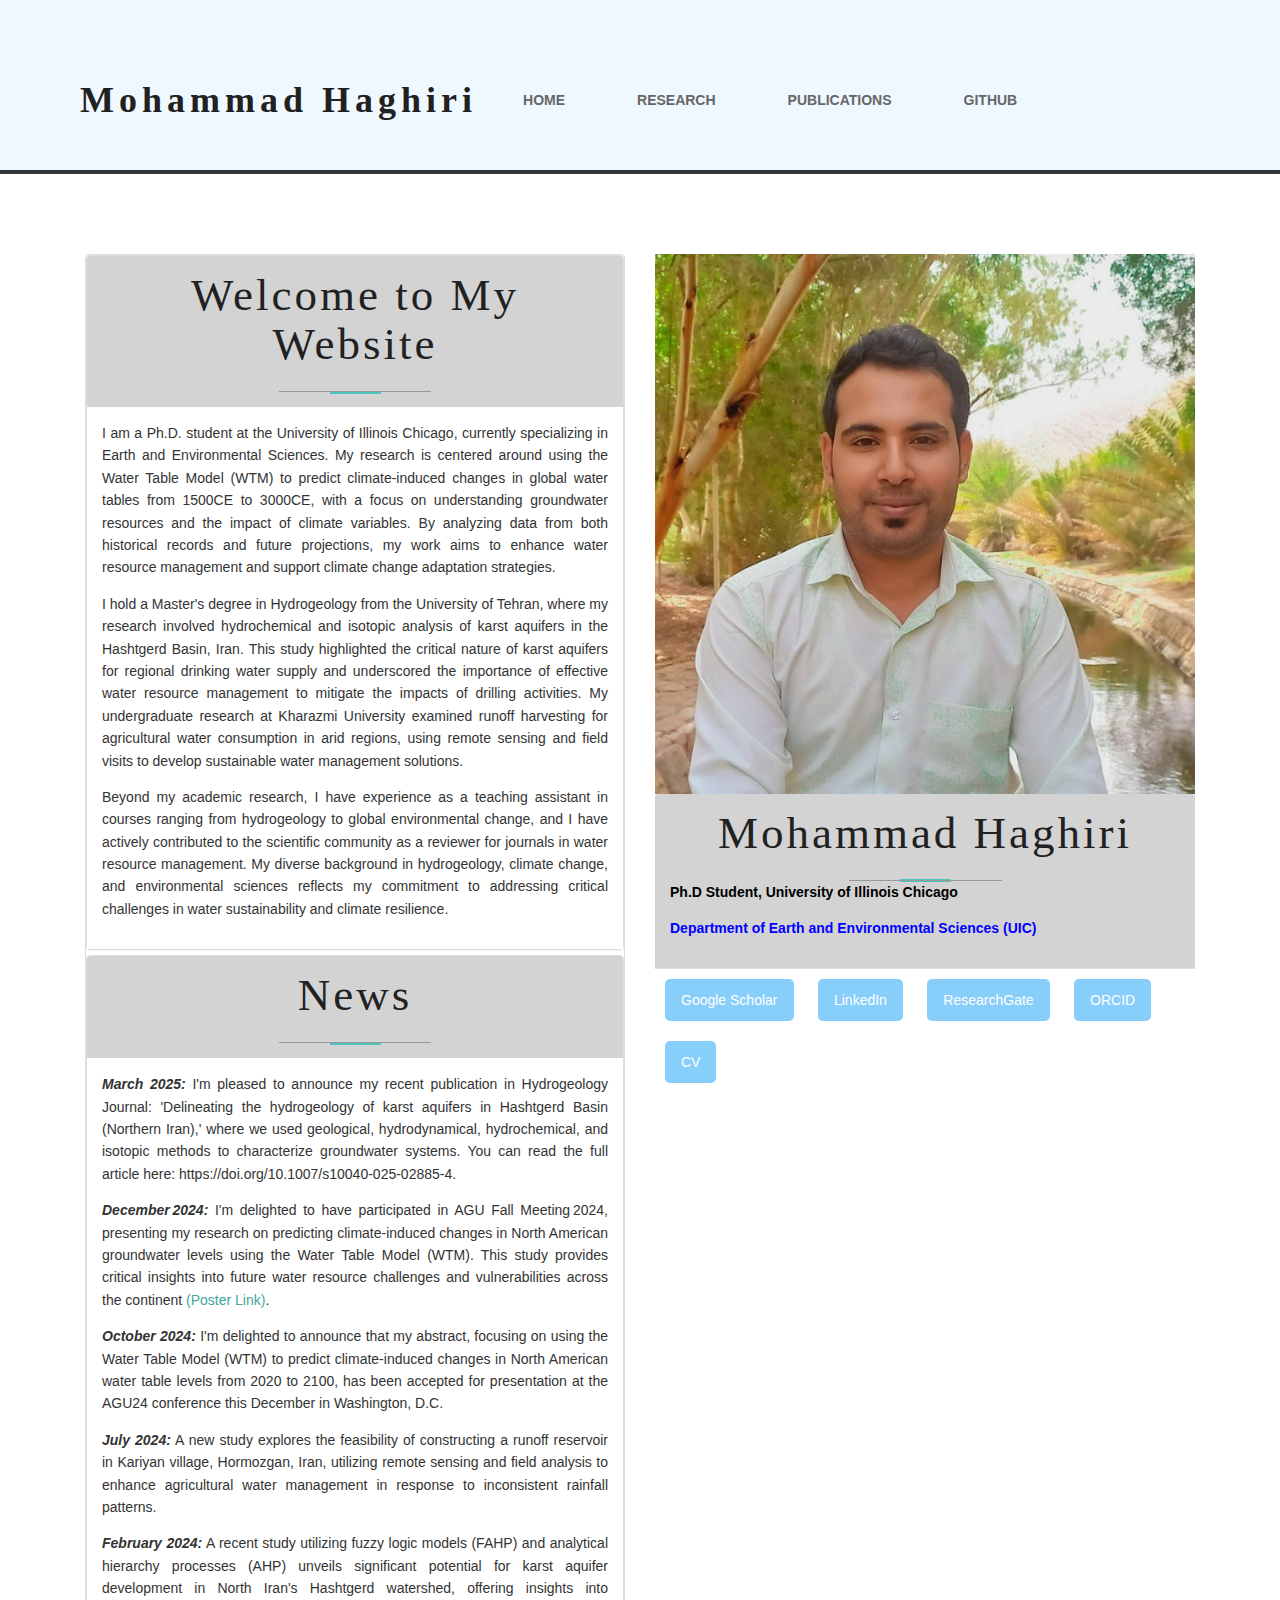
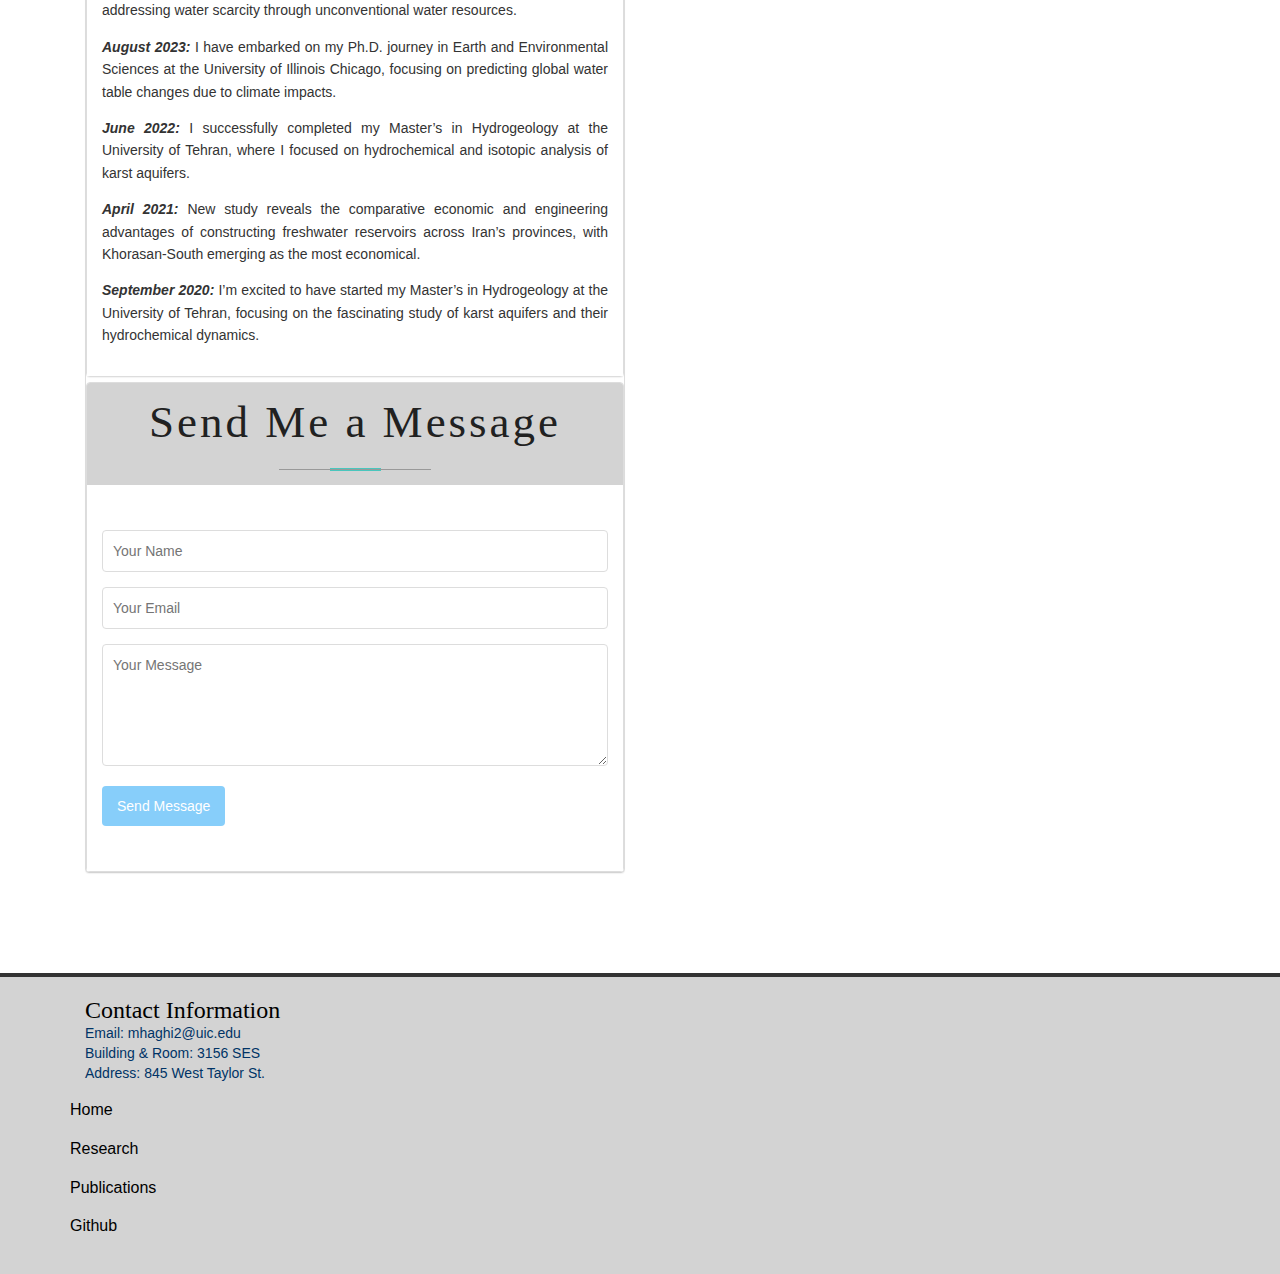
<file: index.html>
<!DOCTYPE html>
<html lang="en">
<head>
<!-- Global site tag (gtag.js) - Google Analytics -->
<script async src="https://www.googletagmanager.com/gtag/js?id=UA-102176832-1"></script>
<script>
  window.dataLayer = window.dataLayer || [];
  function gtag(){dataLayer.push(arguments);}
  gtag('js', new Date());
  gtag('config', 'UA-102176832-1');
</script>

<title>Mohammad Haghiri</title>
<!-- for-mobile-apps -->
<meta name="viewport" content="width=device-width, initial-scale=1">
<meta http-equiv="Content-Type" content="text/html; charset=utf-8" />
<meta name="keywords" content="Mohammad Haghiri, Hydrogeology, Earth and Environmental Sciences" />
<script type="application/x-javascript"> addEventListener("load", function() { setTimeout(hideURLbar, 0); }, false);
		function hideURLbar(){ window.scrollTo(0,1); } </script>
<!-- //for-mobile-apps -->
<link href="css/bootstrap.css" rel="stylesheet" type="text/css" media="all" />
<link href="css/style.css" rel="stylesheet" type="text/css" media="all" />
<!-- js -->
<script type="text/javascript" src="js/jquery-2.1.4.min.js"></script>
<!-- //js -->
<!-- animation-effect -->
<link href="css/animate.min.css" rel="stylesheet">
<script src="js/wow.min.js"></script>
<script>
 new WOW().init();
</script>
<!-- //animation-effect -->
<link href='//fonts.googleapis.com/css?family=Oswald' rel='stylesheet' type='text/css'>
<link href='//fonts.googleapis.com/css?family=Open+Sans:400,300,300italic,400italic,600,600italic,700,700italic,800,800italic' rel='stylesheet' type='text/css'>
<!-- start-smoth-scrolling -->
<script type="text/javascript" src="js/move-top.js"></script>
<script type="text/javascript" src="js/easing.js"></script>
<script type="text/javascript">
	jQuery(document).ready(function($) {
		$(".scroll").click(function(event){
			event.preventDefault();
			$('html,body').animate({scrollTop:$(this.hash).offset().top},1000);
		});
	});
</script>
<!-- start-smoth-scrolling -->

<style>
/* Change background color */
body {
    background-color: #f0f8ff; /* light blue */
}

.about {
    background-color: #ffffff; /* white */
}

/* Center name, make it bold and bigger, and change color to black */
.logo h1 {
    text-align: center;
    font-size: 36px;
    font-weight: bold;
    margin-top: 20px;
    color: #000000; /* Black */
}

/* Change tab colors to dark blue */
.navbar-default .navbar-nav {
    float: left;
    margin-left: 0;
    margin-top: 10px;
    font-size: 18px;
    font-weight: bold;
}

.navbar-nav > li {
    margin-right: 20px; /* Space between menu items */
}

.navbar-nav > li > a {
    color: #003366; /* Dark blue color */
}

.navbar-nav > li > a:hover {
    color: #002244; /* Darker blue on hover */
}

/* Make the line between header and body thicker, increase header height */
.header {
    border-bottom: 4px solid #333;
    padding-top: 1cm; /* Add space on top */
    padding-bottom: 1cm; /* Add space on bottom */
}

/* Panel Styling for Each Section */
.panel {
    border-radius: 4px; /* Subtle rounded corners */
    border: 1px solid #ddd; /* Light border for card */
    margin-bottom: 20px; /* Space between sections */
}

/* Panel Heading Styling */
.panel-heading {
    background-color: #d3d3d3 !important; /* Explicit gray background */
    padding: 15px; /* Padding for better spacing */
    border-bottom: 1px solid #ddd; /* Border at bottom for separation */
    font-size: 18px;
    font-weight: bold;
    color: #000000; /* Black text */
}

/* Remove any bootstrap class overrides */
.panel-primary .panel-heading {
    background-color: #d3d3d3 !important;
    color: #000000 !important;
    border-color: #ddd;
}

/* Panel Body Styling */
.panel-body {
    background-color: #ffffff; /* White background */
    padding: 15px; /* Padding for content */
    font-size: 14px; /* Improve readability */
}

/* Align and format body text for readability */
.about p, .panel-body p {
    text-align: justify; /* Justify text for even alignment */
    line-height: 1.6; /* Improve readability with spacing */
    margin-bottom: 1em; /* Add spacing between paragraphs */
}

/* Social media button styles with blue buttons */
.social-links a {
    margin: 10px;
    display: inline-block;
    text-decoration: none;
}

.social-links .btn {
    background-color: #87CEFA; /* Blue color */
    color: white;
    padding: 10px 15px;
    border-radius: 5px;
    font-size: 14px;
    text-align: center;
    display: inline-block;
    transition: background-color 0.3s ease;
}

.social-links .btn:hover {
    background-color: #00BFFF; /* Darker blue on hover */
}

/* Change footer background color to darker gray */
.footer {
    background-color: #d3d3d3; /* Darker gray */
    color: #333333; /* Dark gray text */
    padding: 20px 0;
    border-top: 4px solid #333; /* Add border line similar to top */
}

/* Change footer text to dark blue */
.footer h3, .footer p, .footer a {
    color: #003366; /* Dark blue */
    text-decoration: none;
}

/* Change name in footer to black */
.footer h3 {
    color: #000000; /* Black */
}

.footer a:hover {
    color: #002244; /* Darker blue on hover */
}

/* Change footer tabs to black */
.footer-grids1-left ul li a {
    color: black;
}

.footer-grids1-left ul li a:hover {
    color: #333333; /* Slightly darker black on hover */
}

/* Make the "Department of Earth and Environmental Sciences (UIC)" link blue */
.panel-heading.panel_text a {
    color: blue; /* Blue color for links */
}

/* Contact form styles */
.contact-form {
    margin: 30px 0;
}

.contact-form input[type="text"],
.contact-form input[type="email"],
.contact-form textarea {
    width: 100%;
    padding: 10px;
    margin-bottom: 15px;
    border: 1px solid #ddd;
    border-radius: 4px;
}

.contact-form button {
    padding: 10px 15px;
    background-color: #87CEFA;
    border: none;
    color: white;
    border-radius: 4px;
    cursor: pointer;
}

.contact-form button:hover {
    background-color: #00BFFF;
}
</style>

</head>

<body>
<!-- header -->
	<div class="header">
		<div class="container">
			<nav class="navbar navbar-default">
				<!-- Brand and toggle get grouped for better mobile display -->
				<div class="navbar-header">
				  <button type="button" class="navbar-toggle collapsed" data-toggle="collapse" data-target="#bs-example-navbar-collapse-1">
					<span class="sr-only">Toggle navigation</span>
					<span class="icon-bar"></span>
					<span class="icon-bar"></span>
					<span class="icon-bar"></span>
				  </button>
					<div class="logo">
						<h1><a class="navbar-brand" href="index.html">Mohammad Haghiri</a></h1>
					</div>
				</div>

				<!-- Collect the nav links, forms, and other content for toggling -->
				<div class="collapse navbar-collapse nav-wil" id="bs-example-navbar-collapse-1">
					<nav class="menu menu--francisco">
						<ul class="nav navbar-nav menu__list">
							<li class="menu__item"><a href="index.html" class="menu__link"><span class="menu__helper">Home</span></a></li>
							<li class="menu__item"><a href="research_edit.html" class="menu__link"><span class="menu__helper">Research</span></a></li>
							<li class="menu__item"><a href="publications.html" class="menu__link"><span class="menu__helper">Publications</span></a></li>
							<li class="menu__item"><a href="github.html" class="menu__link"><span class="menu__helper">Github</span></a></li>
						</ul>
					</nav>
				</div>
				<!-- /.navbar-collapse -->
			</nav>
		</div>
	</div>
<!-- //header -->

<!-- about -->
<div class="about">
    <div class="container">
        <div class="about-grids">
            <div class="col-md-6 about-grids-left">
                <div class="panel-group" id="accordion" role="tablist" aria-multiselectable="true">
                    <div class="panel panel-default">
                        <!-- Box for "Welcome to My Website" -->
                        <div class="panel panel-primary">
                            <div class="panel-heading">
                                <h3 class="panel-title">Welcome to My Website</h3>
                            </div>
                            <div class="panel-body">
                                <p>I am a Ph.D. student at the University of Illinois Chicago, currently specializing in Earth and Environmental Sciences. My research is centered around using the Water Table Model (WTM) to predict climate-induced changes in global water tables from 1500CE to 3000CE, with a focus on understanding groundwater resources and the impact of climate variables. By analyzing data from both historical records and future projections, my work aims to enhance water resource management and support climate change adaptation strategies.</p>

                                <p>I hold a Master's degree in Hydrogeology from the University of Tehran, where my research involved hydrochemical and isotopic analysis of karst aquifers in the Hashtgerd Basin, Iran. This study highlighted the critical nature of karst aquifers for regional drinking water supply and underscored the importance of effective water resource management to mitigate the impacts of drilling activities. My undergraduate research at Kharazmi University examined runoff harvesting for agricultural water consumption in arid regions, using remote sensing and field visits to develop sustainable water management solutions.</p>

                                <p>Beyond my academic research, I have experience as a teaching assistant in courses ranging from hydrogeology to global environmental change, and I have actively contributed to the scientific community as a reviewer for journals in water resource management. My diverse background in hydrogeology, climate change, and environmental sciences reflects my commitment to addressing critical challenges in water sustainability and climate resilience.</p>
                            </div>
                        </div>

                        <!-- Box for "News" -->
                        <div class="panel panel-primary">
                            <div class="panel-heading">
                                <h3 class="panel-title">News</h3>
                            </div>
                            <div class="panel-body">
				<p><b><em>March 2025:</em></b> I'm pleased to announce my recent publication in Hydrogeology Journal: 'Delineating the hydrogeology of karst aquifers in Hashtgerd Basin (Northern Iran),' where we used geological, hydrodynamical, hydrochemical, and isotopic methods to characterize groundwater systems. You can read the full article here: https://doi.org/10.1007/s10040-025-02885-4.</p>
				<p><b><em>December 2024:</em></b> I'm delighted to have participated in AGU Fall Meeting 2024, presenting my research on predicting climate‑induced changes in North American groundwater levels using the Water Table Model (WTM). This study provides critical insights into future water resource challenges and vulnerabilities across the continent <a href="https://drive.google.com/file/d/1nEnWQ7oys3jT9csNi0-Q7Ti0HUCV_K5k/view?usp=sharing" target="_blank">(Poster Link)</a>.</p>
                                <p><b><em>October 2024:</em></b> I'm delighted to announce that my abstract, focusing on using the Water Table Model (WTM) to predict climate-induced changes in North American water table levels from 2020 to 2100, has been accepted for presentation at the AGU24 conference this December in Washington, D.C.</p>
                                <p><b><em>July 2024:</em></b> A new study explores the feasibility of constructing a runoff reservoir in Kariyan village, Hormozgan, Iran, utilizing remote sensing and field analysis to enhance agricultural water management in response to inconsistent rainfall patterns.</p>
                                <p><b><em>February 2024:</em></b> A recent study utilizing fuzzy logic models (FAHP) and analytical hierarchy processes (AHP) unveils significant potential for karst aquifer development in North Iran's Hashtgerd watershed, offering insights into addressing water scarcity through unconventional water resources.</p>
                                <p><b><em>August 2023:</em></b> I have embarked on my Ph.D. journey in Earth and Environmental Sciences at the University of Illinois Chicago, focusing on predicting global water table changes due to climate impacts.</p>
                                <p><b><em>June 2022:</em></b> I successfully completed my Master’s in Hydrogeology at the University of Tehran, where I focused on hydrochemical and isotopic analysis of karst aquifers.</p>
                                <p><b><em>April 2021:</em></b> New study reveals the comparative economic and engineering advantages of constructing freshwater reservoirs across Iran’s provinces, with Khorasan-South emerging as the most economical.</p>
                                <p><b><em>September 2020:</em></b> I’m excited to have started my Master’s in Hydrogeology at the University of Tehran, focusing on the fascinating study of karst aquifers and their hydrochemical dynamics.</p>
                            </div>
                        </div>

                        <!-- Contact Form Panel -->
                        <div class="panel panel-primary">
                            <div class="panel-heading">
                                <h3 class="panel-title">Send Me a Message</h3>
                            </div>
                            <div class="panel-body">
                                <form action="https://formspree.io/f/mvgopbzg" method="POST" class="contact-form">
                                    <input type="text" name="name" placeholder="Your Name" required>
                                    <input type="email" name="_replyto" placeholder="Your Email" required>
                                    <textarea name="message" placeholder="Your Message" rows="5" required></textarea>
                                    <button type="submit">Send Message</button>
                                </form>
                            </div>
                        </div>
                        <!-- End of Contact Form Panel -->
                    </div>
                </div>
            </div>

            <div class="col-md-6 about-grids-right">
                <img src="images/thumbnail_81658.jpg" alt="Mohammad Haghiri" class="img-responsive" />
                <div class="panel-heading panel_text">
                    <h3>Mohammad Haghiri</h3>
                    <p>Ph.D Student, University of Illinois Chicago</p>
                    <p><a href="https://eaes.uic.edu/profiles/haghiri-mohammad/" target="_blank">Department of Earth and Environmental Sciences (UIC)</a></p>
                </div>

                <!-- Social media buttons -->
                <div class="social-links">
                    <a href="https://scholar.google.com/citations?hl=nl&user=0_YEtSYAAAAJ" target="_blank">
                        <span class="btn">Google Scholar</span>
                    </a>
                    <a href="https://www.linkedin.com/in/mohammad-haghiri77/" target="_blank">
                        <span class="btn">LinkedIn</span>
                    </a>
                    <a href="https://www.researchgate.net/profile/Mohammad-Haghiri" target="_blank">
                        <span class="btn">ResearchGate</span>
                    </a>
                    <a href="https://orcid.org/0000-0003-0528-4260" target="_blank">
                        <span class="btn">ORCID</span>
                    </a>
                    <a href="images/Mohammad Haghiri_CV_public.pdf" target="_blank">
                        <span class="btn">CV</span>
                    </a>
                </div>
            </div>
        </div>
        <div class="clearfix"></div>
    </div>
</div>
<!-- //about -->

<!-- footer -->
<div class="footer"><a name="CONTACT Information"></a>
    <div class="container">
        <div class="footer-grids">
            <div class="col-md-4 footer-grid">
                <h3>Contact Information</h3>
                <p>Email: mhaghi2@uic.edu</p>
		        <p>Building & Room: 3156 SES</p>
		        <p>Address: 845 West Taylor St.</p>
            </div>
            <div class="col-md-4 footer-grid">
                <br><br><br>
            </div>
            <div class="clearfix"></div>
        </div>
        <div class="footer-grids1">
            <div class="footer-grids1-left">
                <ul>
                    <li class="menu__item"><a href="index.html">Home</a></li>
                    <li class="menu__item"><a href="research_edit.html" class="menu__link"><span class="menu__helper">Research</span></a></li>
                    <li class="menu__item"><a href="publications.html" class="menu__link"><span class="menu__helper">Publications</span></a></li>
                    <li class="menu__item"><a href="github.html" class="menu__link"><span class="menu__helper">Github</span></a></li>
                </ul>
            </div>
            <div class="clearfix"></div>
        </div>
    </div>
</div>
<!-- //footer -->

<!-- for bootstrap working -->
<script src="js/bootstrap.js"></script>
<!-- //for bootstrap working -->
<!-- here starts scrolling icon -->
<script type="text/javascript">
    $(document).ready(function() {
        $().UItoTop({ easingType: 'easeOutQuart' });
    });
</script>
<!-- //here ends scrolling icon -->
</body>
</html>
</file>
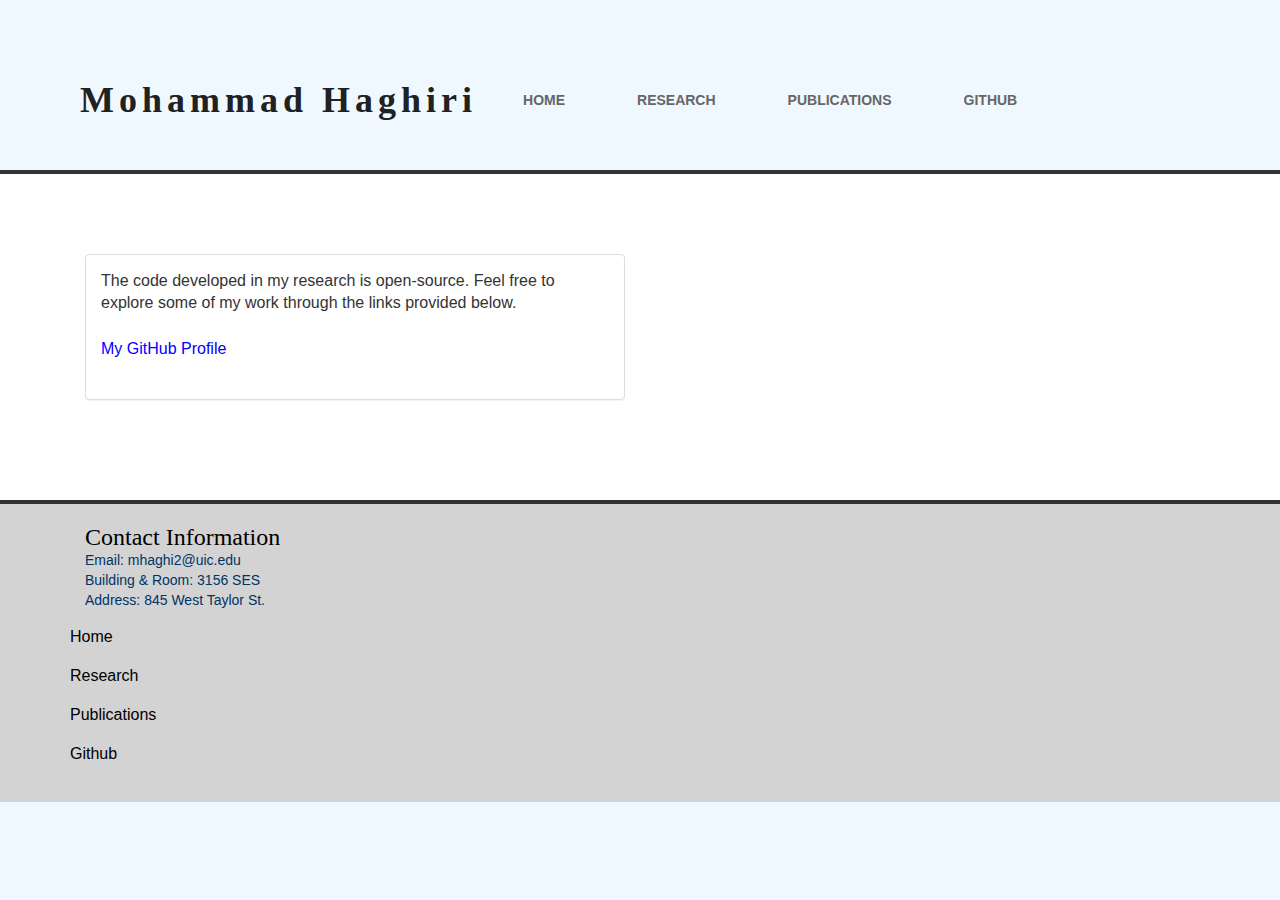
<file: github.html>
<!DOCTYPE html>
<html>
<head>
<!-- Global site tag (gtag.js) - Google Analytics -->
<script async src="https://www.googletagmanager.com/gtag/js?id=UA-102176832-1"></script>
<script>
  window.dataLayer = window.dataLayer || [];
  function gtag(){dataLayer.push(arguments);}
  gtag('js', new Date());

  gtag('config', 'UA-102176832-1');
</script>
<title>Mohammad Haghiri</title>
<!-- for-mobile-apps -->
<meta name="viewport" content="width=device-width, initial-scale=1">
<meta http-equiv="Content-Type" content="text/html; charset=utf-8" />
<meta name="keywords" content="Your Name, your field" />
<script type="application/x-javascript"> addEventListener("load", function() { setTimeout(hideURLbar, 0); }, false);
		function hideURLbar(){ window.scrollTo(0,1); } </script>
<!-- //for-mobile-apps -->
<link href="css/bootstrap.css" rel="stylesheet" type="text/css" media="all" />
<link href="css/style.css" rel="stylesheet" type="text/css" media="all" />
<!-- js -->
<script type="text/javascript" src="js/jquery-2.1.4.min.js"></script>
<!-- //js -->
<!-- animation-effect -->
<link href="css/animate.min.css" rel="stylesheet">
<script src="js/wow.min.js"></script>
<script>
 new WOW().init();
</script>
<!-- //animation-effect -->
<link href='//fonts.googleapis.com/css?family=Oswald' rel='stylesheet' type='text/css'>
<link href='//fonts.googleapis.com/css?family=Open+Sans:400,300,300italic,400italic,600,600italic,700,700italic,800,800italic' rel='stylesheet' type='text/css'>
<!-- start-smoth-scrolling -->
<script type="text/javascript" src="js/move-top.js"></script>
<script type="text/javascript" src="js/easing.js"></script>
<script type="text/javascript">
	jQuery(document).ready(function($) {
		$(".scroll").click(function(event){
			event.preventDefault();
			$('html,body').animate({scrollTop:$(this.hash).offset().top},1000);
		});
	});
</script>
<!-- start-smoth-scrolling -->

<style>
/* Change background color */
body {
    background-color: #f0f8ff; /* light blue */
}

.about {
    background-color: #ffffff; /* white */
}

/* Center name, make it bold and bigger, and change color to black */
.logo h1 {
    text-align: center;
    font-size: 36px;
    font-weight: bold;
    margin-top: 20px;
    color: #000000; /* Black */
}

/* Change tab colors to dark blue */
.navbar-default .navbar-nav {
    float: left;
    margin-left: 0;
    margin-top: 10px;
    font-size: 18px;
    font-weight: bold;
}

.navbar-nav > li {
    margin-right: 20px; /* Space between menu items */
}

.navbar-nav > li > a {
    color: #003366; /* Dark blue color */
}

.navbar-nav > li > a:hover {
    color: #002244; /* Darker blue on hover */
}

/* Make the line between header and body thicker, increase header height */
.header {
    border-bottom: 4px solid #333;
    padding-top: 1cm; /* Add space on top */
    padding-bottom: 1cm; /* Add space on bottom */
}

/* Remove large banner */
.banner1 {
    display: none;
}

/* Move figure to right */
.about-grids-right {
    float: right;
}

/* Align and format body text for readability */
.about p, .panel-body p {
    text-align: justify; /* Justify text for even alignment */
    line-height: 1.6; /* Improve readability with spacing */
    margin-bottom: 1em; /* Add spacing between paragraphs */
    font-weight: normal; /* Make normal text */
}

/* Bold specific headings */
.panel-body h2 {
    font-weight: bold; /* Keep headings bold */
}

/* Change specific text to blue */
.panel-heading p a, .panel-heading a {
    color: #007bff; /* Blue color */
}

.panel-heading a:hover {
    color: #0056b3; /* Darker blue on hover */
}

/* Specific styling for the "My GitHub Profile" link */
.panel-body a {
    color: blue; /* Change to blue */
}

.panel-body a:hover {
    color: #0056b3; /* Darker blue on hover */
}

/* Social media button styles with blue buttons */
.social-links a {
    margin: 10px;
    display: inline-block;
    text-decoration: none;
}

.social-links .btn {
    background-color: #87CEFA; /* Blue color */
    color: white;
    padding: 10px 15px;
    border-radius: 5px;
    font-size: 14px;
    text-align: center;
    display: inline-block;
    transition: background-color 0.3s ease;
}

.social-links .btn:hover {
    background-color: #00BFFF; /* Darker blue on hover */
}

/* Change footer background color to darker gray */
.footer {
    background-color: #d3d3d3; /* Darker gray */
    color: #333333; /* Dark gray text */
    padding: 20px 0;
    border-top: 4px solid #333; /* Add border line similar to top */
}

/* Change footer text to dark blue */
.footer h3, .footer p, .footer a {
    color: #003366; /* Dark blue */
    text-decoration: none;
}

/* Change name in footer to black */
.footer h3 {
    color: #000000; /* Black */
}

.footer a:hover {
    color: #002244; /* Darker blue on hover */
}

/* Change footer tabs to black */
.footer-grids1-left ul li a {
    color: black;
}

.footer-grids1-left ul li a:hover {
    color: #333333; /* Slightly darker black on hover */
}

</style>

</head>

<link rel="icon"
     type="image/png"
     href="">

<body>
<!-- header -->
	<div class="header">
		<div class="container">
			<nav class="navbar navbar-default">
				<!-- Brand and toggle get grouped for better mobile display -->
				<div class="navbar-header">
				  <button type="button" class="navbar-toggle collapsed" data-toggle="collapse" data-target="#bs-example-navbar-collapse-1">
					<span class="sr-only">Toggle navigation</span>
					<span class="icon-bar"></span>
					<span class="icon-bar"></span>
					<span class="icon-bar"></span>
				  </button>
					<div class="logo">
						<h1><a class="navbar-brand" href="index.html">Mohammad Haghiri</a></h1>
					</div>
				</div>

				<!-- Collect the nav links, forms, and other content for toggling -->
				<div class="collapse navbar-collapse nav-wil" id="bs-example-navbar-collapse-1">
					<nav class="menu menu--francisco">
						<ul class="nav navbar-nav menu__list">
							<li class="menu__item"><a href="index.html" class="menu__link"><span class="menu__helper">Home</span></a></li>
							<li class="menu__item"><a href="research_edit.html" class="menu__link"><span class="menu__helper">Research</span></a></li>
							<li class="menu__item"><a href="publications.html" class="menu__link"><span class="menu__helper">Publications</span></a></li>
							<li class="menu__item"><a href="github.html" class="menu__link"><span class="menu__helper">Github</span></a></li>
						</ul>
					</nav>
				</div>
				<!-- /.navbar-collapse -->
			</nav>
		</div>
	</div>
<!-- //header -->
<!-- about -->
<div class="about">
    <div class="container">
        <div class="about-grids">
            <div class="col-md-6 about-grids-left">
                <div class="panel-group" id="accordion" role="tablist" aria-multiselectable="true">
                    <div class="panel panel-default">
                        <div id="collapseOne" class="panel-collapse collapse in" role="tabpanel" aria-labelledby="headingOne">
                            <div class="panel-body panel_text">
                               The code developed in my research is open-source. Feel free to explore some of my work through the links provided below.
                                <br><br>
                                <a href="https://github.com/MHaghiri/" target="_blank">My GitHub Profile</a>
                                <br>
                                <br>
                            </div>
                        </div>
                    </div>
                </div>
            </div>
        </div>
        <div class="clearfix"> </div>
    </div>
</div>
<!-- //about -->
<!-- footer -->
	<div class="footer"><a name="CONTACT Information"></a>
		<div class="container">
			<div class="footer-grids">
				<div class="col-md-4 footer-grid ">
                    <h3>Contact Information</h3>
                    <p>Email: mhaghi2@uic.edu</p>
		    <p>Building & Room: 3156 SES</p> 
                    <p>Address: 845 West Taylor St.</p>
				</div>
                <div class="col-md-4 footer-grid ">
                    <br><br><br>
                </div>
                <div class="clearfix"> </div>
			</div>
			<div class="footer-grids1">
				<div class="footer-grids1-left ">
                    <ul>
						<li class="menu__item"><a href="index.html">Home</a></li>
						<li class="menu__item"><a href="research_edit.html" class="menu__link"><span class="menu__helper">Research</span></a></li>
						<li class="menu__item"><a href="publications.html" class="menu__link"><span class="menu__helper">Publications</span></a></li>
						<li class="menu__item"><a href="github.html" class="menu__link"><span class="menu__helper">Github</span></a></li>
					</ul>
				</div>
				<div class="clearfix"> </div>
			</div>
		</div>
	</div>
<!-- //footer -->
	
<!-- for bootstrap working -->
	<script src="js/bootstrap.js"></script>
<!-- //for bootstrap working -->
<!-- here stars scrolling icon -->
	<script type="text/javascript">
		$(document).ready(function() {
			$().UItoTop({ easingType: 'easeOutQuart' });
		});
	</script>
<!-- //here ends scrolling icon -->
</body>
</html>
</file>
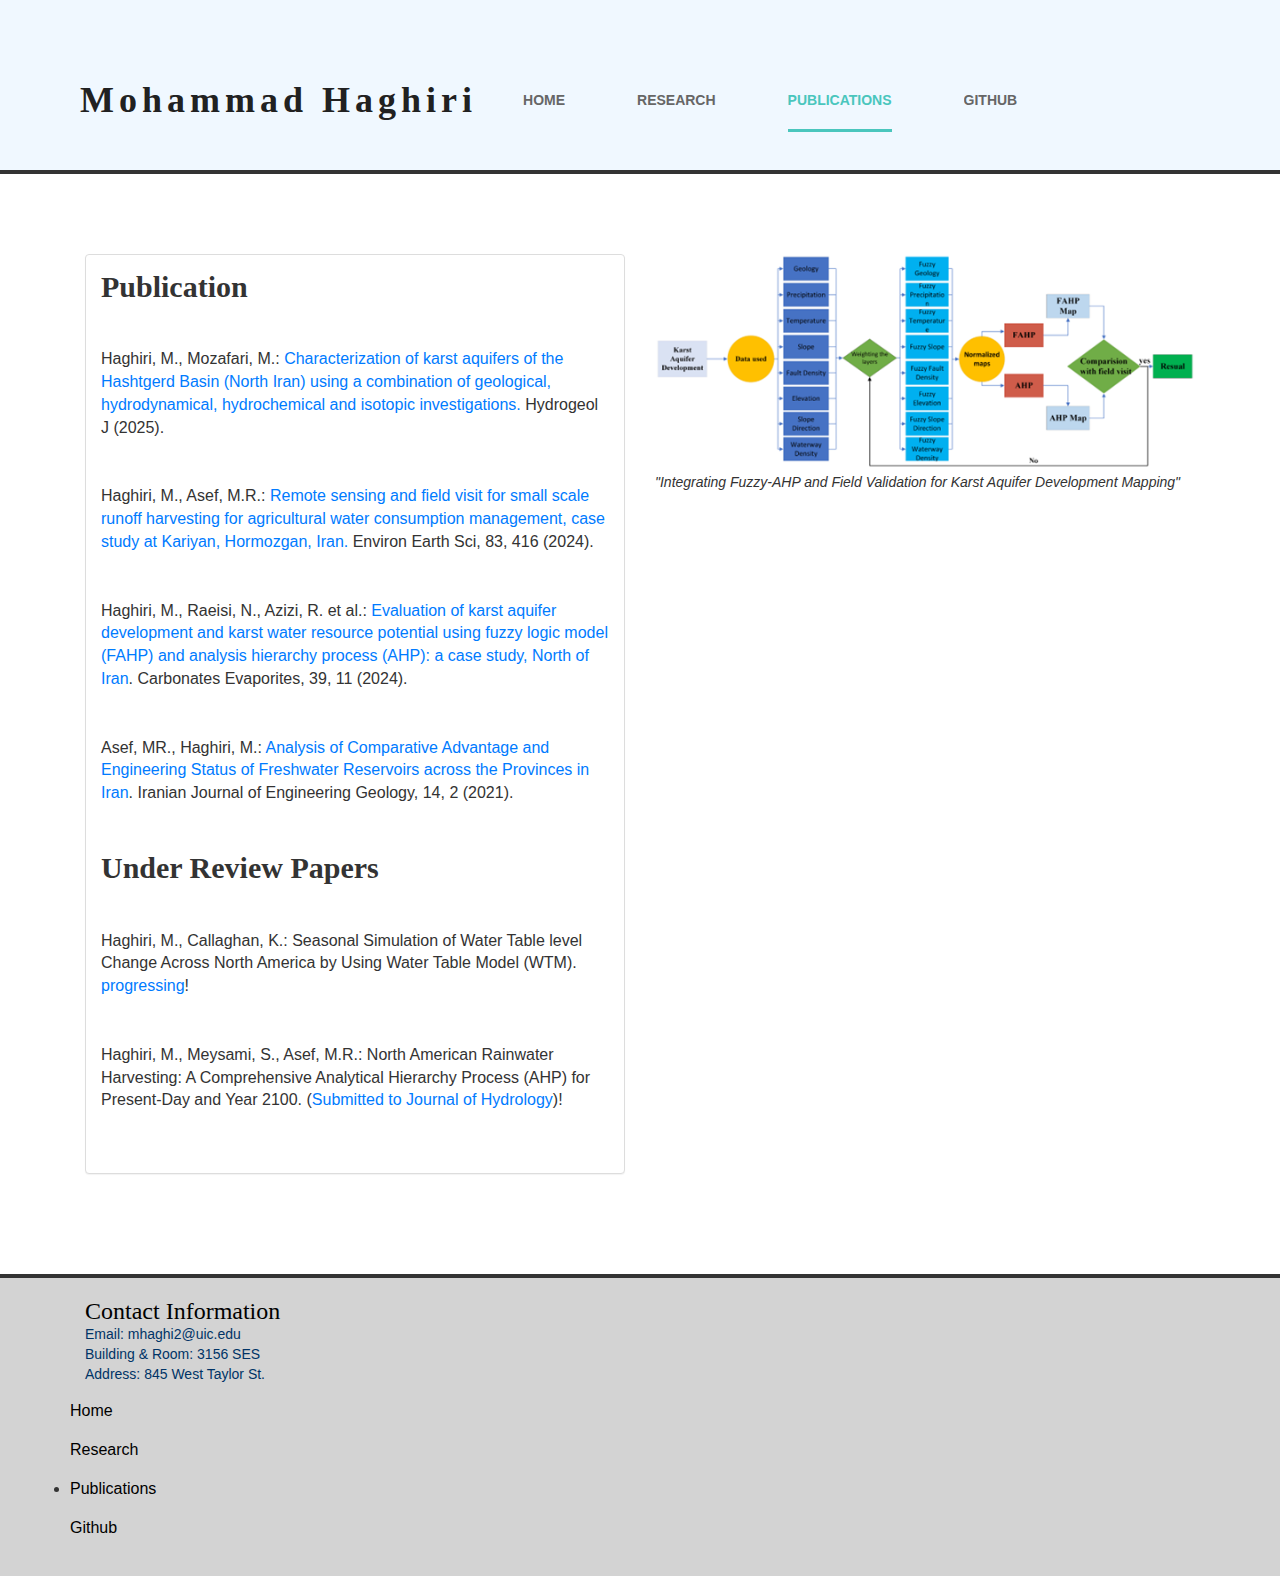
<file: publications.html>
<!DOCTYPE html>
<html>
<head>
<!-- Global site tag (gtag.js) - Google Analytics -->
<script async src="https://www.googletagmanager.com/gtag/js?id=UA-102176832-1"></script>
<script>
  window.dataLayer = window.dataLayer || [];
  function gtag(){dataLayer.push(arguments);}
  gtag('js', new Date());

  gtag('config', 'UA-102176832-1');
</script>
<title> Mohammad Haghiri</title>
<!-- for-mobile-apps -->
<meta name="viewport" content="width=device-width, initial-scale=1">
<meta http-equiv="Content-Type" content="text/html; charset=utf-8" />
<meta name="keywords" content="Your Name, your field" />
<script type="application/x-javascript"> addEventListener("load", function() { setTimeout(hideURLbar, 0); }, false);
		function hideURLbar(){ window.scrollTo(0,1); } </script>
<!-- //for-mobile-apps -->
<link href="css/bootstrap.css" rel="stylesheet" type="text/css" media="all" />
<link href="css/style.css" rel="stylesheet" type="text/css" media="all" />
<!-- js -->
<script type="text/javascript" src="js/jquery-2.1.4.min.js"></script>
<!-- //js -->
<!-- animation-effect -->
<link href="css/animate.min.css" rel="stylesheet"> 
<script src="js/wow.min.js"></script>
<script>
 new WOW().init();
</script>
<!-- //animation-effect -->
<link href='//fonts.googleapis.com/css?family=Oswald' rel='stylesheet' type='text/css'>
<link href='//fonts.googleapis.com/css?family=Open+Sans:400,300,300italic,400italic,600,600italic,700,700italic,800,800italic' rel='stylesheet' type='text/css'>
<!-- start-smoth-scrolling -->
<script type="text/javascript" src="js/move-top.js"></script>
<script type="text/javascript" src="js/easing.js"></script>
<script type="text/javascript">
	jQuery(document).ready(function($) {
		$(".scroll").click(function(event){		
			event.preventDefault();
			$('html,body').animate({scrollTop:$(this.hash).offset().top},1000);
		});
	});
</script>
<!-- start-smoth-scrolling -->

<style>
/* Change background color */
body {
    background-color: #f0f8ff; /* light blue */
}

.about {
    background-color: #ffffff; /* white */
}

/* Center name, make it bold and bigger, and change color to black */
.logo h1 {
    text-align: center;
    font-size: 36px;
    font-weight: bold;
    margin-top: 20px;
    color: #000000; /* Black */
}

/* Change tab colors to dark blue */
.navbar-default .navbar-nav {
    float: left;
    margin-left: 0;
    margin-top: 10px;
    font-size: 18px;
    font-weight: bold;
}

.navbar-nav > li {
    margin-right: 20px; /* Space between menu items */
}

.navbar-nav > li > a {
    color: #003366; /* Dark blue color */
}

.navbar-nav > li > a:hover {
    color: #002244; /* Darker blue on hover */
}

/* Make the line between header and body thicker, increase header height */
.header {
    border-bottom: 4px solid #333;
    padding-top: 1cm; /* Add space on top */
    padding-bottom: 1cm; /* Add space on bottom */
}

/* Remove large banner */
.banner1 {
    display: none;
}

/* Move figure to right */
.about-grids-right {
    float: right;
}

/* Align and format body text for readability */
.about p, .panel-body p {
    text-align: justify; /* Justify text for even alignment */
    line-height: 1.6; /* Improve readability with spacing */
    margin-bottom: 1em; /* Add spacing between paragraphs */
    font-weight: normal; /* Make normal text */
}

/* Bold specific headings */
.panel-body h2 {
    font-weight: bold; /* Keep headings bold */
}

/* Change article titles (topics) to blue */
.panel-body a {
    color: #007bff; /* Blue color */
    text-decoration: none; /* Remove underline */
}

.panel-body a:hover {
    color: #0056b3; /* Darker blue on hover */
    text-decoration: underline; /* Underline on hover */
}

/* Social media button styles with blue buttons */
.social-links a {
    margin: 10px;
    display: inline-block;
    text-decoration: none;
}

.social-links .btn {
    background-color: #87CEFA; /* Blue color */
    color: white;
    padding: 10px 15px;
    border-radius: 5px;
    font-size: 14px;
    text-align: center;
    display: inline-block;
    transition: background-color 0.3s ease;
}

.social-links .btn:hover {
    background-color: #00BFFF; /* Darker blue on hover */
}

/* Change footer background color to darker gray */
.footer {
    background-color: #d3d3d3; /* Darker gray */
    color: #333333; /* Dark gray text */
    padding: 20px 0;
    border-top: 4px solid #333; /* Add border line similar to top */
}

/* Change footer text to dark blue */
.footer h3, .footer p, .footer a {
    color: #003366; /* Dark blue */
    text-decoration: none;
}

/* Change name in footer to black */
.footer h3 {
    color: #000000; /* Black */
}

.footer a:hover {
    color: #002244; /* Darker blue on hover */
}

/* Change footer tabs to black */
.footer-grids1-left ul li a {
    color: black;
}

.footer-grids1-left ul li a:hover {
    color: #333333; /* Slightly darker black on hover */
}

</style>

</head>

<body>
<!-- header -->
	<div class="header">
		<div class="container">
			<nav class="navbar navbar-default">
				<!-- Brand and toggle get grouped for better mobile display -->
				<div class="navbar-header">
				  <button type="button" class="navbar-toggle collapsed" data-toggle="collapse" data-target="#bs-example-navbar-collapse-1">
					<span class="sr-only">Toggle navigation</span>
					<span class="icon-bar"></span>
					<span class="icon-bar"></span>
					<span class="icon-bar"></span>
				  </button>
					<div class="logo">
						<h1><a class="navbar-brand" href="index.html">Mohammad Haghiri</a></h1>
					</div>
				</div>

				<!-- Collect the nav links, forms, and other content for toggling -->
				<div class="collapse navbar-collapse nav-wil" id="bs-example-navbar-collapse-1">
					<nav class="menu menu--francisco">
						<ul class="nav navbar-nav menu__list">
							<li class="menu__item"><a href="index.html" class="menu__link"><span class="menu__helper">Home</span></a></li>
							<li class="menu__item"><a href="research_edit.html" class="menu__link"><span class="menu__helper">Research</span></a></li>
							<li class="menu__item menu__item--current"><a href="publications.html" class="menu__link"><span class="menu__helper">Publications</span></a></li>
							<li class="menu__item"><a href="github.html" class="menu__link"><span class="menu__helper">Github</span></a></li>
						</ul>
					</nav>
				</div>
				<!-- /.navbar-collapse -->
			</nav>
		</div>
	</div>
<!-- //header -->
<!-- about -->
<div class="about">
    <div class="container">
        <div class="about-grids">
            <div class="col-md-6 about-grids-left">
                <div class="panel-group" id="accordion" role="tablist" aria-multiselectable="true">
                    <div class="panel panel-default">
                        <div id="collapseOne" class="panel-collapse collapse in" role="tabpanel" aria-labelledby="headingOne">
                            <div class="panel-body panel_text">
				    <h2>Publication</h2>
				    <br><br>
Haghiri, M., Mozafari, M.: <a href=" https://doi.org/10.1007/s10040-025-02885-4" target="_blank">Characterization of karst aquifers of the Hashtgerd Basin (North Iran) using a combination of geological, hydrodynamical, hydrochemical and isotopic investigations.</a> Hydrogeol J (2025).
<br><br><br>				    
Haghiri, M., Asef, M.R.: <a href="https://doi.org/10.1007/s12665-024-11734-8" target="_blank">Remote sensing and field visit for small scale runoff harvesting for agricultural water consumption management, case study at Kariyan, Hormozgan, Iran.</a> Environ Earth Sci, 83, 416 (2024).
<br><br><br>
Haghiri, M., Raeisi, N., Azizi, R. et al.: <a href="https://doi.org/10.1007/s13146-024-00925-w" target="_blank">Evaluation of karst aquifer development and karst water resource potential using fuzzy logic model (FAHP) and analysis hierarchy process (AHP): a case study, North of Iran</a>.  Carbonates Evaporites, 39, 11 (2024).
<br><br><br>
Asef, MR., Haghiri, M.: <a href="https://www.researchgate.net/profile/Mohammad-Haghiri/publication/355107696_Analysis_of_Comparative_Advantage_and_Engineering_Status_of_Freshwater_Reservoirs_across_the_Provinces_in_Iran/links/615df99b5a481543a88bb3f7/Analysis-of-Comparative-Advantage-and-Engineering-Status-of-Freshwater-Reservoirs-across-the-Provinces-in-Iran.pdf" target="_blank">Analysis of Comparative Advantage and Engineering Status of Freshwater Reservoirs across the Provinces in Iran</a>. Iranian Journal of Engineering Geology, 14, 2 (2021).

 
 <br><br><br>	
<h2>Under Review Papers</h2>
				    <br><br>

Haghiri, M., Callaghan, K.: Seasonal Simulation of Water Table level Change Across North America by Using Water Table Model (WTM). <a href="" target="_blank"> progressing</a>!
<br><br><br>
Haghiri, M., Meysami, S., Asef, M.R.: North American Rainwater Harvesting: A Comprehensive Analytical Hierarchy Process (AHP) for Present-Day and Year 2100. (<a href="https://www.sciencedirect.com/journal/journal-of-hydrology" target="_blank">Submitted to Journal of Hydrology</a>)!
<br><br><br>

				   


				</div>
                        </div>
                    </div>
                </div>
            </div>
             <div class="col-md-6 about-grids-right">
                <img src="images/1234.png" alt=" " class="img-responsive" />
		     
		     <p> <em>"Integrating Fuzzy-AHP and Field Validation for Karst Aquifer Development Mapping"</em> </p>
		      <div id="collapseOne" class="panel-collapse collapse in" role="tabpanel" aria-labelledby="headingOne">
                            <div class="panel-heading panel_text">
                             
                            </div>
                        </div>
            </div>
            <div class="clearfix"> </div>
        </div>
    </div>
</div>
<!-- //about -->
<!-- footer -->
	<div class="footer"><a name="CONTACT Information"></a>
		<div class="container">
			<div class="footer-grids">
				<div class="col-md-4 footer-grid ">
                    <h3>Contact Information</h3>
                    <p>Email: mhaghi2@uic.edu</p>
                    <p>Building & Room: 3156 SES</p> 
                    <p>Address: 845 West Taylor St.</p> 
					<!--<p>Address: 845 West Taylor St.</p> -->
				
				</div>
                <div class="col-md-4 footer-grid ">
                    <br><br><br>
                      <!--<p>Mail: MC XXX-XX</p> -->
                      <!--<p>1200 E. California Blvd.</p> -->
                      <!--<p>Pasadena, CA 91125</p> -->
                </div>
                <div class="clearfix"> </div>
			</div>
			<div class="footer-grids1">
				<div class="footer-grids1-left ">
                    <ul>
						<li class="menu__item"><a href="index.html">Home</a></li>
						<li class="menu__item"><a href="research_edit.html" class="menu__link"><span class="menu__helper">Research</span></a></li>
						<li class="active"><a href="publications.html" class="menu__link"><span class="menu__helper">Publications</span></a></li>
			    		<li class="menu__item"><a href="github.html" class="menu__link"><span class="menu__helper">Github</span></a></li>
					</ul>
				</div>
				<div class="footer-grids1-right">
					<!--<p class="animated wow slideInRight" data-wow-delay=".01s">Design by <a href="http://w3layouts.com/">W3layouts</a></p>-->
				</div>
				<div class="clearfix"> </div>
			</div>
		</div>
	</div>
<!-- //footer -->
	
<!-- for bootstrap working -->
	<script src="js/bootstrap.js"></script>
<!-- //for bootstrap working -->
<!-- here stars scrolling icon -->
	<script type="text/javascript">
		$(document).ready(function() {
			/*
				var defaults = {
				containerID: 'toTop', // fading element id
				containerHoverID: 'toTopHover', // fading element hover id
				scrollSpeed: 1200,
				easingType: 'linear' 
				};
			*/
								
			$().UItoTop({ easingType: 'easeOutQuart' });
								
			});
	</script>
<!-- //here ends scrolling icon -->
</body>
</html>
</file>
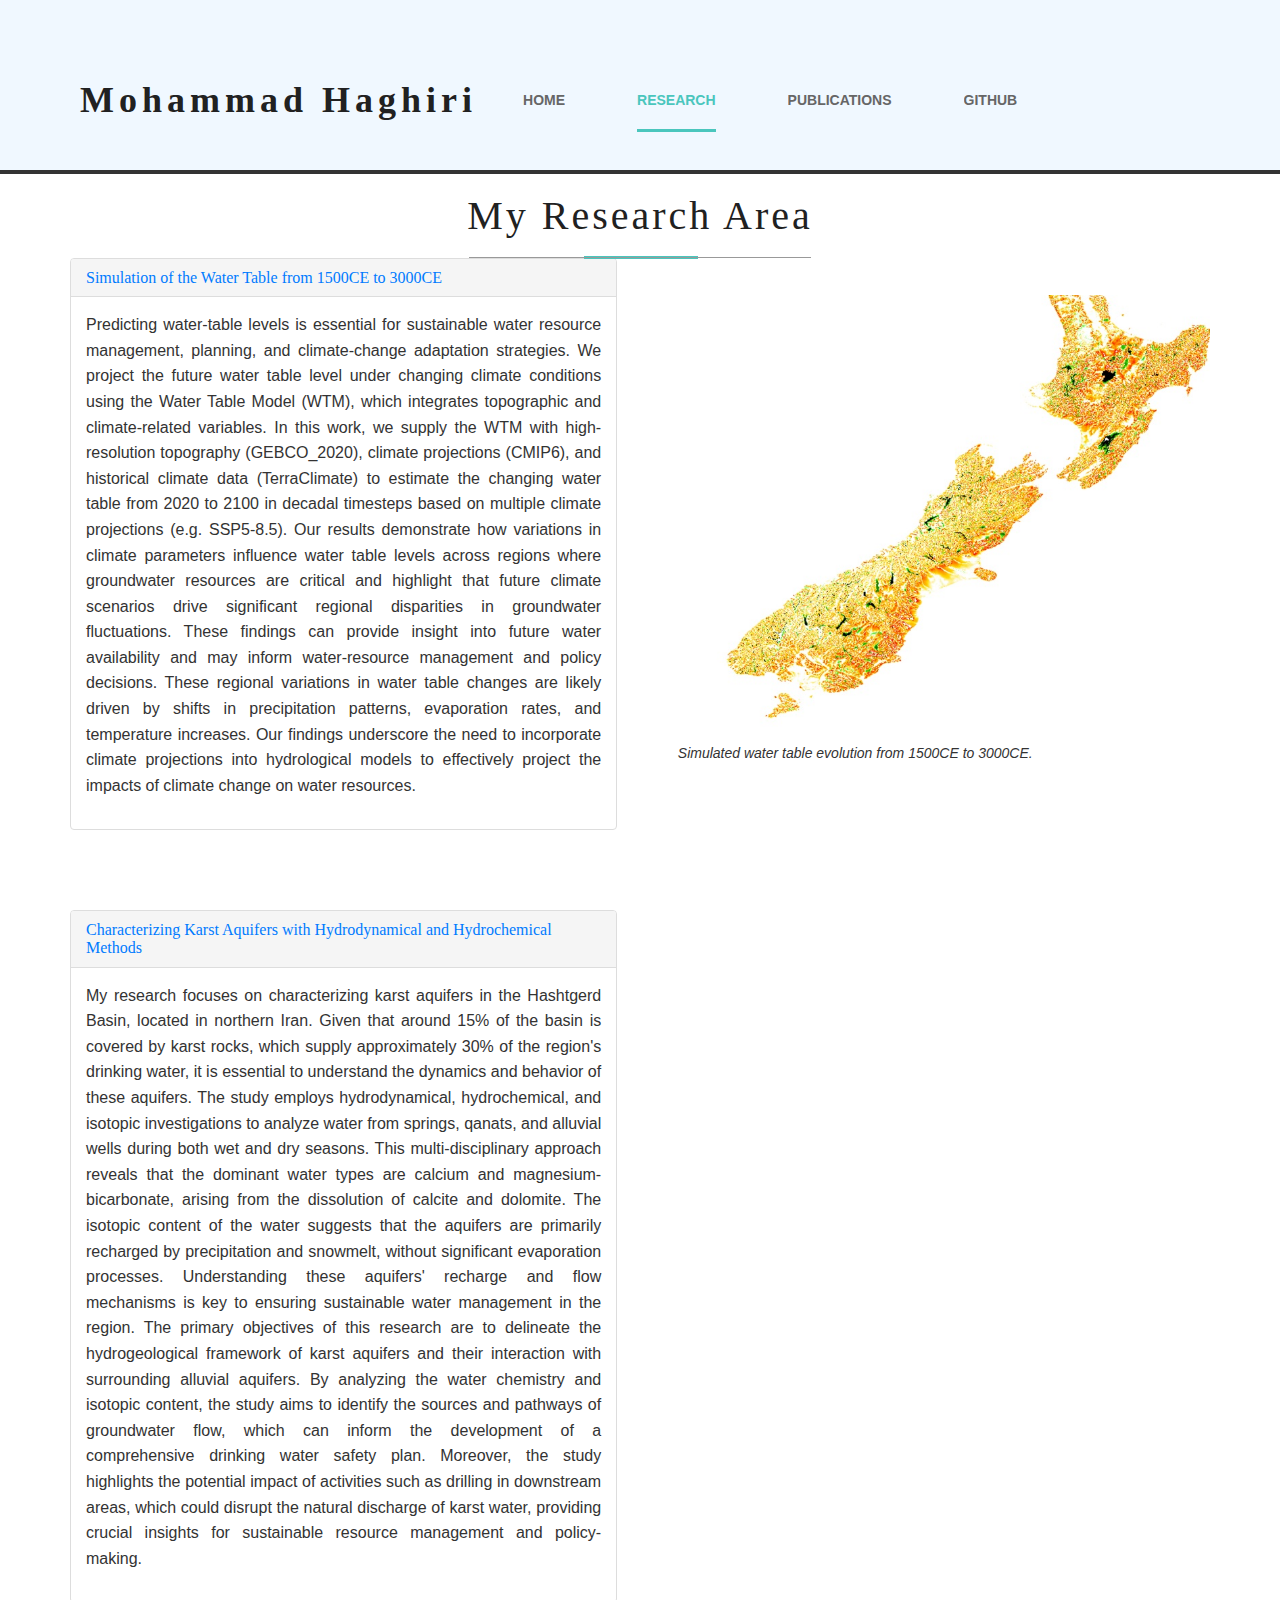
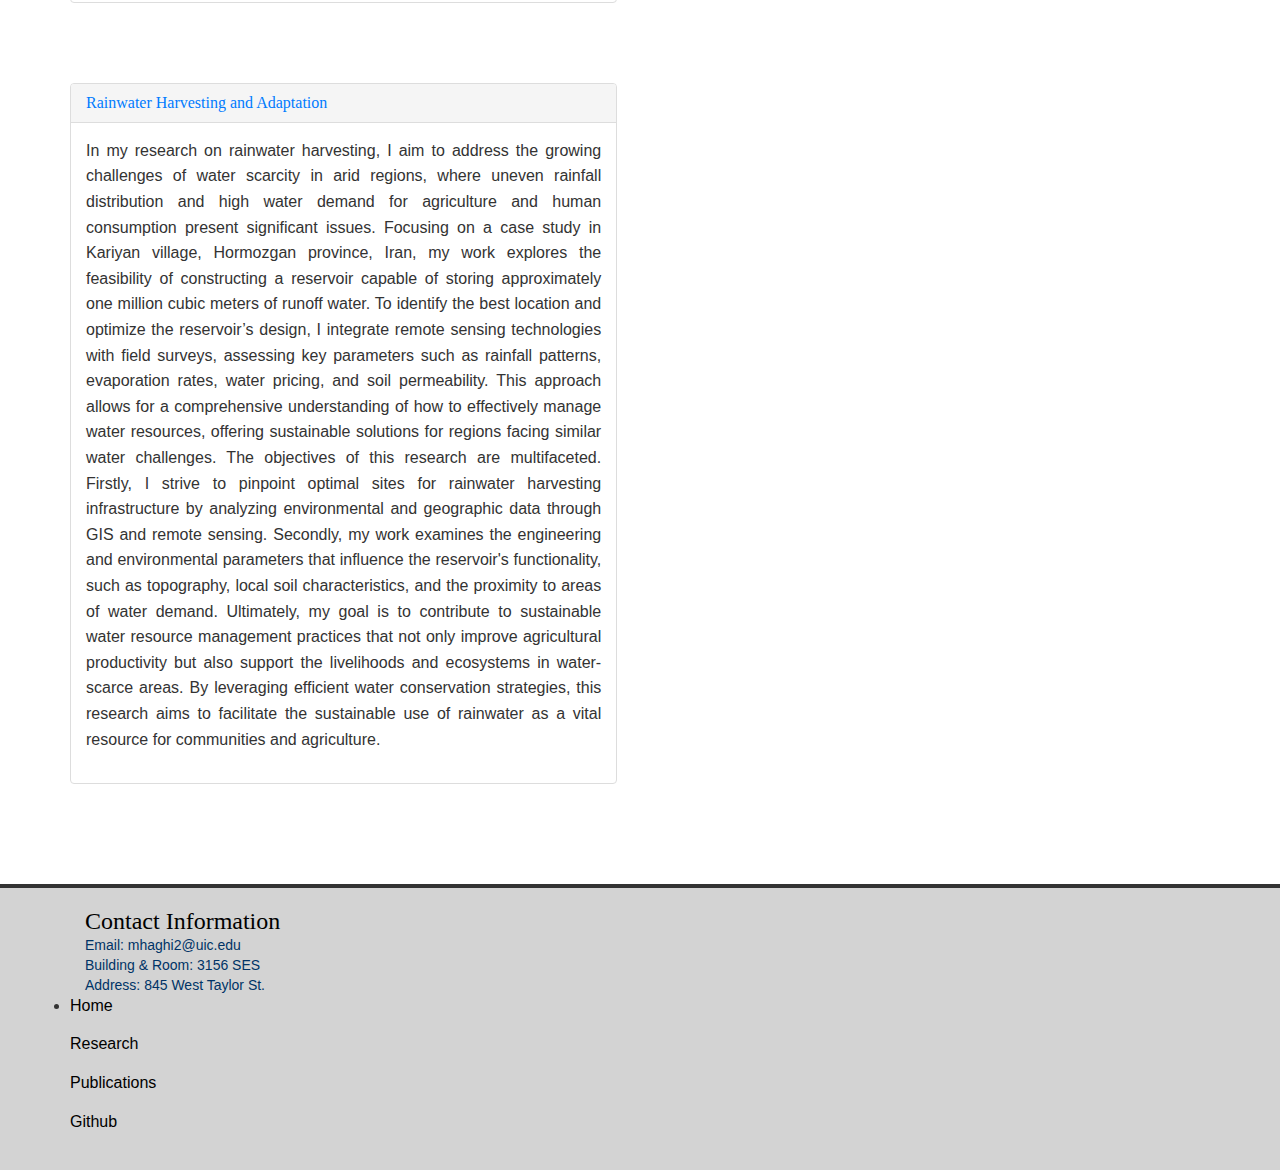
<file: research_edit.html>
<!DOCTYPE html>
<html>
<head>
<!-- Global site tag (gtag.js) - Google Analytics -->
<script async src="https://www.googletagmanager.com/gtag/js?id=UA-102176832-1"></script>
<script>
  window.dataLayer = window.dataLayer || [];
  function gtag(){dataLayer.push(arguments);}
  gtag('js', new Date());

  gtag('config', 'UA-102176832-1');
</script>

<title>Mohammad Haghiri</title>
<!-- for-mobile-apps -->
<meta name="viewport" content="width=device-width, initial-scale=1">
<meta http-equiv="Content-Type" content="text/html; charset=utf-8" />
<meta name="keywords" content="Your Name, your field" />
<script type="application/x-javascript"> addEventListener("load", function() { setTimeout(hideURLbar, 0); }, false);
		function hideURLbar(){ window.scrollTo(0,1); } </script>
<!-- //for-mobile-apps -->
<link href="css/bootstrap.css" rel="stylesheet" type="text/css" media="all" />
<link href="css/style.css" rel="stylesheet" type="text/css" media="all" />
<!-- js -->
<script type="text/javascript" src="js/jquery-2.1.4.min.js"></script>
<!-- //js -->
<!-- animation-effect -->
<link href="css/animate.min.css" rel="stylesheet">
<script src="js/wow.min.js"></script>
<script>
 new WOW().init();
</script>
<!-- //animation-effect -->
<link href='//fonts.googleapis.com/css?family=Oswald' rel='stylesheet' type='text/css'>
<link href='//fonts.googleapis.com/css?family=Open+Sans:400,300,300italic,400italic,600,600italic,700,700italic,800,800italic' rel='stylesheet' type='text/css'>
<!-- start-smoth-scrolling -->
<script type="text/javascript" src="js/move-top.js"></script>
<script type="text/javascript" src="js/easing.js"></script>
<script type="text/javascript">
	jQuery(document).ready(function($) {
		$(".scroll").click(function(event){
			event.preventDefault();
			$('html,body').animate({scrollTop:$(this.hash).offset().top},1000);
		});
	});
</script>
<!-- start-smoth-scrolling -->

<style>
/* Change background color */
body {
    background-color: #f0f8ff; /* light blue */
}

.about {
    background-color: #ffffff; /* white */
    padding: 20px 0;
}

/* Center name, make it bold and bigger, and change color to black */
.logo h1 {
    text-align: center;
    font-size: 36px;
    font-weight: bold;
    margin-top: 20px;
    color: #000000; /* Black */
}

/* Change tab colors to dark blue */
.navbar-default .navbar-nav {
    float: left;
    margin-left: 0;
    margin-top: 10px;
    font-size: 18px;
    font-weight: bold;
}

.navbar-nav > li {
    margin-right: 20px; /* Space between menu items */
}

.navbar-nav > li > a {
    color: #003366; /* Dark blue color */
}

.navbar-nav > li > a:hover {
    color: #002244; /* Darker blue on hover */
}

/* Make the line between header and body thicker, increase header height */
.header {
    border-bottom: 4px solid #333;
    padding-top: 1cm; /* Add space on top */
    padding-bottom: 1cm; /* Add space on bottom */
}

/* Remove large banner */
.banner1 {
    display: none;
}

/* Align and format body text for readability */
.about p, .panel-body p, .panel-body {
    text-align: justify; /* Justify text for even alignment */
    line-height: 1.6; /* Improve readability with spacing */
    margin-bottom: 1em; /* Add spacing between paragraphs */
    font-weight: normal; /* Make normal text */
    text-align: justify; /* Justify the text */
    text-justify: inter-word; /* For better word spacing */
    padding: 15px; /* Consistent padding for better spacing */
}

/* Bold specific headings */
.panel-body h2 {
    font-weight: bold; /* Keep headings bold */
}

/* Change specific text to blue */
.panel-heading p a, .panel-heading a {
    color: #007bff; /* Blue color */
}

.panel-heading a:hover {
    color: #0056b3; /* Darker blue on hover */
}

/* Social media button styles with blue buttons */
.social-links a {
    margin: 10px;
    display: inline-block;
    text-decoration: none;
}

.social-links .btn {
    background-color: #87CEFA; /* Blue color */
    color: white;
    padding: 10px 15px;
    border-radius: 5px;
    font-size: 14px;
    text-align: center;
    display: inline-block;
    transition: background-color 0.3s ease;
}

.social-links .btn:hover {
    background-color: #00BFFF; /* Darker blue on hover */
}

/* Change footer background color to darker gray */
.footer {
    background-color: #d3d3d3; /* Darker gray */
    color: #333333; /* Dark gray text */
    padding: 20px 0;
    border-top: 4px solid #333; /* Add border line similar to top */
}

/* Change footer text to dark blue */
.footer h3, .footer p, .footer a {
    color: #003366; /* Dark blue */
    text-decoration: none;
}

/* Change name in footer to black */
.footer h3 {
    color: #000000; /* Black */
}

.footer a:hover {
    color: #002244; /* Darker blue on hover */
}

/* Change footer tabs to black */
.footer-grids1-left ul li a {
    color: black;
}

.footer-grids1-left ul li a:hover {
    color: #333333; /* Slightly darker black on hover */
}

/* Space between sections */
.section-spacing {
    margin-bottom: 80px; /* Increased space between sections */
    display: flex;
    flex-wrap: wrap; /* Make sections wrap on smaller screens */
    align-items: center;
    justify-content: space-between;
}

.about-grids-left, .about-grids-right {
    width: 48%; /* Make text and image boxes evenly split */
}

.panel {
    margin-bottom: 0; /* Remove bottom margin */
    box-shadow: none; /* Remove panel shadow */
}

.panel-body {
    padding: 15px;
}

/* Responsive styles */
@media (max-width: 768px) {
    .about-grids-left, .about-grids-right {
        width: 100%; /* Full width on mobile */
        margin-bottom: 20px; /* Space between sections */
    }

    .about-grids {
        flex-direction: column; /* Stack columns vertically */
    }
}
</style>

</head>

<link rel="icon"
     type="image/png"
     href="">

<body>
<!-- header -->
	<div class="header">
		<div class="container">
			<nav class="navbar navbar-default">
				<!-- Brand and toggle get grouped for better mobile display -->
				<div class="navbar-header">
				  <button type="button" class="navbar-toggle collapsed" data-toggle="collapse" data-target="#bs-example-navbar-collapse-1">
					<span class="sr-only">Toggle navigation</span>
					<span class="icon-bar"></span>
					<span class="icon-bar"></span>
					<span class="icon-bar"></span>
				  </button>
					<div class="logo">
						<h1><a class="navbar-brand" href="index.html">Mohammad Haghiri</a></h1>
					</div>
				</div>

				<!-- Collect the nav links, forms, and other content for toggling -->
				<div class="collapse navbar-collapse nav-wil" id="bs-example-navbar-collapse-1">
					<nav class="menu menu--francisco">
						<ul class="nav navbar-nav menu__list">
							<li class="menu__item"><a href="index.html" class="menu__link"><span class="menu__helper">Home</span></a></li>
							<li class="menu__item menu__item--current"><a href="research_edit.html" class="menu__link"><span class="menu__helper">Research</span></a></li>
							<li class="menu__item"><a href="publications.html" class="menu__link"><span class="menu__helper">Publications</span></a></li>
							<li class="menu__item"><a href="github.html" class="menu__link"><span class="menu__helper">Github</span></a></li>
						</ul>
					</nav>
				</div>
				<!-- /.navbar-collapse -->
			</nav>
		</div>
	</div>
<!-- //header -->
<!-- about -->
<div class="about">
    <div class="container">
    	<h3 class="animated wow zoomIn" data-wow-delay="0s">My Research Area</h3>

        <!-- Section 1: Water Table Simulation -->
        <div class="about-grids section-spacing">
            <div class="about-grids-left">
                <div class="panel panel-default">
                    <div class="panel-heading panel-heading-sub" role="tab" id="headingOne">
                        <h4 class="panel-title asd">
                            <a>Simulation of the Water Table from 1500CE to 3000CE</a>
                        </h4>
                    </div>
                    <div id="collapseOne" class="panel-collapse collapse in" role="tabpanel" aria-labelledby="headingOne">
                        <div class="panel-body panel_text">
                            Predicting water-table levels is essential for sustainable water resource management, planning, and climate-change adaptation strategies. We project the future water table level under changing climate conditions using the Water Table Model (WTM), which integrates topographic and climate-related variables. In this work, we supply the WTM with high-resolution topography (GEBCO_2020), climate projections (CMIP6), and historical climate data (TerraClimate) to estimate the changing water table from 2020 to 2100 in decadal timesteps based on multiple climate projections (e.g. SSP5-8.5). Our results demonstrate how variations in climate parameters influence water table levels across regions where groundwater resources are critical and highlight that future climate scenarios drive significant regional disparities in groundwater fluctuations. These findings can provide insight into future water availability and may inform water-resource management and policy decisions. These regional variations in water table changes are likely driven by shifts in precipitation patterns, evaporation rates, and temperature increases. Our findings underscore the need to incorporate climate projections into hydrological models to effectively project the impacts of climate change on water resources.
                        </div>
                    </div>
                </div>
            </div>
            <div class="about-grids-right animated wow slideInLeft" data-wow-delay="0s">
                <img src="images/WTM.jpg" alt="Water Table Simulation" class="img-responsive" />
                <p><em> Simulated water table evolution from 1500CE to 3000CE. </em></p>
            </div>
        </div>

        <!-- Section 2: Karst Aquifers -->
        <div class="about-grids section-spacing">
            <div class="about-grids-left">
                <div class="panel panel-default">
                    <div class="panel-heading panel-heading-sub" role="tab" id="headingTwo">
                        <h4 class="panel-title asd">
                            <a>Characterizing Karst Aquifers with Hydrodynamical and Hydrochemical Methods</a>
                        </h4>
                    </div>
                    <div id="collapseTwo" class="panel-collapse collapse in" role="tabpanel" aria-labelledby="headingTwo">
                        <div class="panel-body panel_text">
                            My research focuses on characterizing karst aquifers in the Hashtgerd Basin, located in northern Iran. Given that around 15% of the basin is covered by karst rocks, which supply approximately 30% of the region's drinking water, it is essential to understand the dynamics and behavior of these aquifers. The study employs hydrodynamical, hydrochemical, and isotopic investigations to analyze water from springs, qanats, and alluvial wells during both wet and dry seasons. This multi-disciplinary approach reveals that the dominant water types are calcium and magnesium-bicarbonate, arising from the dissolution of calcite and dolomite. The isotopic content of the water suggests that the aquifers are primarily recharged by precipitation and snowmelt, without significant evaporation processes. Understanding these aquifers' recharge and flow mechanisms is key to ensuring sustainable water management in the region.

The primary objectives of this research are to delineate the hydrogeological framework of karst aquifers and their interaction with surrounding alluvial aquifers. By analyzing the water chemistry and isotopic content, the study aims to identify the sources and pathways of groundwater flow, which can inform the development of a comprehensive drinking water safety plan. Moreover, the study highlights the potential impact of activities such as drilling in downstream areas, which could disrupt the natural discharge of karst water, providing crucial insights for sustainable resource management and policy-making.
                        </div>
                    </div>
                </div>
            </div>
            <div class="about-grids-right animated wow slideInLeft" data-wow-delay="0s">
                <img src="images/karst.jpg" alt="Karst Aquifer" class="img-responsive" />
                <p><em> Characterizing karst aquifers through hydrodynamical and hydrochemical methods. </em></p>
            </div>
        </div>

        <!-- Section 3: Rainwater Harvesting and Adaptation -->
        <div class="about-grids section-spacing">
            <div class="about-grids-left">
                <div class="panel panel-default">
                    <div class="panel-heading panel-heading-sub" role="tab" id="headingThree">
                        <h4 class="panel-title asd">
                            <a>Rainwater Harvesting and Adaptation</a>
                        </h4>
                    </div>
                    <div id="collapseThree" class="panel-collapse collapse in" role="tabpanel" aria-labelledby="headingThree">
                        <div class="panel-body panel_text">
                            In my research on rainwater harvesting, I aim to address the growing challenges of water scarcity in arid regions, where uneven rainfall distribution and high water demand for agriculture and human consumption present significant issues. Focusing on a case study in Kariyan village, Hormozgan province, Iran, my work explores the feasibility of constructing a reservoir capable of storing approximately one million cubic meters of runoff water. To identify the best location and optimize the reservoir’s design, I integrate remote sensing technologies with field surveys, assessing key parameters such as rainfall patterns, evaporation rates, water pricing, and soil permeability. This approach allows for a comprehensive understanding of how to effectively manage water resources, offering sustainable solutions for regions facing similar water challenges.

The objectives of this research are multifaceted. Firstly, I strive to pinpoint optimal sites for rainwater harvesting infrastructure by analyzing environmental and geographic data through GIS and remote sensing. Secondly, my work examines the engineering and environmental parameters that influence the reservoir's functionality, such as topography, local soil characteristics, and the proximity to areas of water demand. Ultimately, my goal is to contribute to sustainable water resource management practices that not only improve agricultural productivity but also support the livelihoods and ecosystems in water-scarce areas. By leveraging efficient water conservation strategies, this research aims to facilitate the sustainable use of rainwater as a vital resource for communities and agriculture.
                        </div>
                    </div>
                </div>
            </div>
            <div class="about-grids-right animated wow slideInLeft" data-wow-delay="0s">
                <img src="images/rainwater.jpg" alt="Rainwater Harvesting" class="img-responsive" />
                <p><em> Sustainable rainwater harvesting techniques for adaptation to water scarcity. </em></p>
            </div>
        </div>

	</div>
</div>

<!-- footer -->
	<div class="footer"><a name="CONTACT Information"></a>
		<div class="container">
			<div class="footer-grids">
				<div class="col-md-4 footer-grid ">
                    <h3>Contact Information</h3>
                    <p>Email: mhaghi2@uic.edu</p>
		            <p>Building & Room: 3156 SES</p> 
                    <p>Address: 845 West Taylor St.</p>
				</div>
                <div class="col-md-4 footer-grid ">
                    <br><br><br>
                </div>
                <div class="clearfix"> </div>
			</div>
			<div class="footer-grids1">
				<div class="footer-grids1-left ">
                    <ul>
						<li class="active"><a href="index.html">Home</a></li>
						<li class="menu__item"><a href="research_edit.html" class="menu__link"><span class="menu__helper">Research</span></a></li>
						<li class="menu__item"><a href="publications.html" class="menu__link"><span class="menu__helper">Publications</span></a></li>
						<li class="menu__item"><a href="github.html" class="menu__link"><span class="menu__helper">Github</span></a></li>
					</ul>
				</div>
				<div class="clearfix"> </div>
			</div>
		</div>
	</div>
<!-- //footer -->

<!-- for bootstrap working -->
	<script src="js/bootstrap.js"></script>
<!-- //for bootstrap working -->
<!-- here stars scrolling icon -->
	<script type="text/javascript">
		$(document).ready(function() {
			$().UItoTop({ easingType: 'easeOutQuart' });
		});
	</script>
<!-- //here ends scrolling icon -->
</body>
</html>
</file>
<file: css/style.css>
/*--
Author: W3layouts
Author URL: http://w3layouts.com
License: Creative Commons Attribution 3.0 Unported
License URL: http://creativecommons.org/licenses/by/3.0/
--*/
html, body{
    font-size: 100%;
    font-family: 'Arial', sans-serif;
}
p{
    margin:0;
    font-size:14px;
    font-family: 'Arial', sans-serif;
}
h1,h2,h3,h4,h5,h6{
    font-family: 'Georgia', serif;
    font-weight:100;
    margin:0;
}
ul,label{
    margin:0;
    padding:0;
    font-family: 'Arial', sans-serif;
}
body a:hover{
    text-decoration:none;
}
/*-- header --*/
.navbar-default {
    background: none;
    border: none;
}
.navbar {
    margin-bottom: 0;
    border-radius:0;
}
.navbar-brand {
    height: 55px;
    padding: 10px;
    font-size: 1em;
    /*-- text-transform: uppercase;--*/
    line-height: .9em;
    letter-spacing: 5px;
    /*-- border: 1px solid;--*/
    margin:0.44em 0 0;
    font-family: 'Georgia', serif;
}
.navbar-default .navbar-brand {
    color: #212121;
}
.navbar-default .navbar-brand:hover, .navbar-default .navbar-brand:focus {
    color: #212121;
}
.navbar-default .navbar-nav > li > a {
    color: #666;
}
.navbar-nav > li > a {
    font-size: 14px;
    text-transform: uppercase;
    padding:1em;
    font-family: 'Arial', sans-serif;
}
.navbar-nav {
    margin: 0 0 0 7em;
}
.navbar-default .navbar-nav > .active > a, .navbar-default .navbar-nav > .active > a:hover, .navbar-default .navbar-nav > .active > a:focus {
    color: #4AC6BD;
    background-color: transparent;
}
.navbar-default .navbar-nav > li > a:hover, .navbar-default .navbar-nav > li > a:focus {
    color: #4AC6BD;
    background-color: transparent;
}
/*-- nav-hover-effect --*/
.menu__list {
    position: relative;
    -webkit-flex-wrap: inherit;
    flex-wrap: inherit;
    list-style: none;
    font-family: 'Arial', sans-serif;
}

.menu__item {
    display: block;
    margin: 1em 0;
}

.menu__link {
    cursor: pointer;
    -webkit-user-select: none;
    -moz-user-select: none;
    -ms-user-select: none;
    user-select: none;
    -webkit-touch-callout: none;
    -khtml-user-select: none;
    -webkit-tap-highlight-color: rgba(0, 0, 0, 0);
    font-family: 'Arial', sans-serif;
}

.menu__link:hover,
.menu__link:focus {
    outline: none;
}

.menu--francisco .menu__item {
    margin: 0 2em;
}

.menu--francisco .menu__link {
    position: relative;
    overflow: hidden;
    height: 6em;
    padding: 3em 0 1em;
    text-align: center;
    color: #b5b5b5;
    -webkit-transition: color 0.3s;
    transition: color 0.3s;
    font-family: 'Arial', sans-serif;
}

.menu--francisco .menu__link:hover,
.menu--francisco .menu__link:focus {
    color: #929292;
}

.menu--francisco .menu__item--current .menu__link{
    color: #4AC6BD;
}

.menu--francisco .menu__link::before{
    content: '';
    position: absolute;
    bottom: 0;
    left: 0;
    width: 100%;
    height: 3px;
    opacity: 0;
    background: #4AC6BD;
    -webkit-transform: translate3d(0, -3em, 0);
    transform: translate3d(0, -3em, 0);
    -webkit-transition: -webkit-transform 0s 0.3s, opacity 0.2s;
    transition: transform 0s 0.3s, opacity 0.2s;
}

.menu--francisco .menu__item--current .menu__link::before,.menu--francisco .menu__link:hover::before {
    opacity: 1;
    -webkit-transform: translate3d(0, 0, 0);
    transform: translate3d(0, 0, 0);
    -webkit-transition: -webkit-transform 0.5s, opacity 0.1s;
    transition: transform 0.5s, opacity 0.1s;
    -webkit-transition-timing-function: cubic-bezier(0.4, 0, 0.2, 1);
    transition-timing-function: cubic-bezier(0.4, 0, 0.2, 1);
}

.menu--francisco .menu__helper {
    display: block;
    pointer-events: none;
}

.menu--francisco .menu__item--current .menu__helper,.menu__link:hover  .menu__helper{
    -webkit-animation: anim-francisco 0.3s forwards;
    animation: anim-francisco 0.3s forwards;
}

@-webkit-keyframes anim-francisco {
    50% {
        opacity: 0;
        -webkit-transform: translate3d(0, 100%, 0);
        transform: translate3d(0, 100%, 0);
    }

    51% {
        opacity: 0;
        -webkit-transform: translate3d(0, -100%, 0);
        transform: translate3d(0, -100%, 0);
    }

    100% {
        opacity: 1;
        -webkit-transform: translate3d(0, 0, 0);
        transform: translate3d(0, 0, 0);
    }
}

@keyframes anim-francisco {
    50% {
        opacity: 0;
        -webkit-transform: translate3d(0, 100%, 0);
        transform: translate3d(0, 100%, 0);
    }

    51% {
        opacity: 0;
        -webkit-transform: translate3d(0, -100%, 0);
        transform: translate3d(0, -100%, 0);
    }

    100% {
        opacity: 1;
        -webkit-transform: translate3d(0, 0, 0);
        transform: translate3d(0, 0, 0);
    }
}
/*-- //nav-hover-effect --*/
/*-- w3layouts --*/
.phone{
    float: right;
    margin: .8em 0 0;
    padding-left: 2em;
    border-left: 1px solid #C8C8C8;
    font-family: 'Arial', sans-serif;
}
.phone p{
    color:#999;
    text-transform:capitalize;
}
.phone p i {
    color: #4AC6BD;
    font-size: 2em;
    left: -.5em;
    top: 0.6em;
    padding-left: .5em;
}
.phone p span{
    display: block;
    font-size: 1.2em;
    color: #212121;
    padding-left:2.5em;
    font-weight: 600;
}
/*-- //header --*/
/*-- banner --*/
.banner-info{
    width:70%;
    margin:18em auto 0;
    text-align:center;
    font-family: 'Arial', sans-serif;
}
.banner-info h3{
    font-size:2em;
    color:#fff;
    text-transform:capitalize;
    letter-spacing:5px;
    font-family: 'Georgia', serif;
}
.banner-info p{
    color:#fff;
    margin:1em auto 3em;
    line-height:1.8em;
    font-family: 'Arial', sans-serif;
}
.more a{
    padding:10px 30px;
    color:#fff;
    font-size:14px;
    text-decoration:none;
    font-family: 'Arial', sans-serif;
}
.more a:hover{
/*-- agileits --*/
    color:#4AC6BD;
}
/* Shutter In Vertical */
.hvr-shutter-in-vertical {
  display: inline-block;
  vertical-align: middle;
  -webkit-transform: translateZ(0);
  transform: translateZ(0);
  box-shadow: 0 0 1px rgba(0, 0, 0, 0);
  -webkit-backface-visibility: hidden;
  backface-visibility: hidden;
  -moz-osx-font-smoothing: grayscale;
  position: relative;
  background: #fff;
  -webkit-transition-property: color;
  transition-property: color;
  -webkit-transition-duration: 0.3s;
  transition-duration: 0.3s;
  font-family: 'Arial', sans-serif;
}
.hvr-shutter-in-vertical:before {
  content: "";
  position: absolute;
  z-index: -1;
  top: 0;
  bottom: 0;
  left: 0;
  right: 0;
  background: #4AC6BD;
  -webkit-transform: scaleY(1);
  transform: scaleY(1);
  -webkit-transform-origin: 50%;
  transform-origin: 50%;
  -webkit-transition-property: transform;
  transition-property: transform;
  -webkit-transition-duration: 0.3s;
  transition-duration: 0.3s;
  -webkit-transition-timing-function: ease-out;
  transition-timing-function: ease-out;
}
.hvr-shutter-in-vertical1{
    background:#212121;
}
.hvr-shutter-in-vertical:hover, .hvr-shutter-in-vertical:focus, .hvr-shutter-in-vertical:active {
  color: white;
}
.hvr-shutter-in-vertical:hover:before, .hvr-shutter-in-vertical:focus:before, .hvr-shutter-in-vertical:active:before,.pricing-plans-grid1:hover .hvr-shutter-in-vertical1:before{
  -webkit-transform: scaleY(0);
  transform: scaleY(0);
}
/*-- w3layouts --*/
/*-- //banner --*/
/*-- services --*/
.services,.testimonials,.about,.team,.pricing-plans,.typo,.gallery,.mail,.single{
    padding:5em 0;
}
.services h3,.testimonials h3,.about h3,.team h3,.pricing-plans h3,h3.title,.gallery h3,.mail h3{
    font-size:2.5em;
    color:#212121;
    text-align:center;
    position:relative;
    padding-bottom:.5em;
    letter-spacing:3px;
    font-family: 'Georgia', serif;
}
.services h3:after,.testimonials h3:after,.about h3:after,.gallery h3:after,.mail h3:after,.team h3:after,.pricing-plans h3:after,h3.title:after{
    content: '';
    background: #999;
    width: 30%;
    height: 1px;
    position: absolute;
    bottom: 0%;
    left: 35%;
}
.services h3:before,.testimonials h3:before,.about h3:before,.gallery h3:before,.mail h3:before,.team h3:before,.pricing-plans h3:before,h3.title:before{
    content: '';
    background: #4AC6BD;
    width: 10%;
    height: 3px;
    position: absolute;
    bottom: -2%;
    right: 44.9%;
}
p.qui{
    text-align:center;
    color:#666;
    line-height:1.8em;
    margin:1em 0 0 !important;
    font-weight: 500 !important;
    font-family: 'Arial', sans-serif;
}
.services-grids{
    margin:4em 0 0;
}
.services-grids-left{
    border-right:1px solid #999;
}
.services-grids-left-grids{
    padding-right:5em;
}
.services-grids-left-grid h4{
    text-transform:capitalize;
/*-- agileits --*/
    font-size:1.5em;
    color:#4AC6BD;
    line-height:1.8em;
    font-family: 'Georgia', serif;
}
.services-grids-left-grid{
    text-align:right;
}
.services-grids-left-grid p{
    color: #999;
    line-height: 1.8em;
    margin:1em 0 0 0;
    font-family: 'Arial', sans-serif;
}
.services-grids-left-grid h5{
    font-size:14px;
    color:#999;
    margin:0 0 0.5em;
    font-family: 'Arial', sans-serif;
}
.services-grids-left-grid1{
    position:relative;
}
.services-grids-left-grid1-pos{
    position: absolute;
    top:0%;
    left:110.5%;
}
.services-grids-left-grid2-pos{
    position: absolute;
    top: 0%;
    left: -31.5%;
}
.services-grids-left-grid3-pos{
    position: absolute;
    top:58%;
    left:110%;
}
.services-grids-left-grid1-pos span{
    background: url(../images/img-sp.png) no-repeat 0px 0px;
    display: block;
    width: 100px;
    height: 100px;
    padding: .5em;
    border: 1px solid #999;
    border-radius: 50%;
    -webkit-border-radius: 50%;
    -moz-border-radius: 50%;
    -o-border-radius: 50%;
    -ms-border-radius: 50%;
}
.services-grids-left-grid2-pos span{
    background:url(../images/img-sp.png) no-repeat -113px 0px;
    display:block;
    width:100px;
    height:100px;
    padding: .5em;
    border: 1px solid #999;
    border-radius: 50%;
    -webkit-border-radius: 50%;
    -moz-border-radius: 50%;
    -o-border-radius: 50%;
    -ms-border-radius: 50%;
}
.services-grids-left-grid3-pos span{
    background:url(../images/img-sp.png) no-repeat -243px 0px;
    display:block;
    width:100px;
    height:100px;
    padding: .5em;
    border: 1px solid #999;
    border-radius: 50%;
    -webkit-border-radius: 50%;
    -moz-border-radius: 50%;
    -o-border-radius: 50%;
    -ms-border-radius: 50%;
}
.services-grids-right-grid{
    text-align:left !important;
}
.services-grids-right-grids {
    padding: 15em 0 0 5em;
}
.services-grids-left-grid1:nth-child(2){
    padding:20em 0 5em;
}
.service-grids-bottom{
    padding:2em;
    border:1px solid #999;
    width:70%;
    margin:0 auto;
}
.service-grids-bottom h2{
    font-size: 1.3em;
    color: #999;
    line-height: 1.8em;
    position: relative;
    padding-left: 3em;
    font-family: 'Arial', sans-serif;
    font-weight: 500;
}
.service-grids-bottom h2:before{
    background:url(../images/img-sp.png) no-repeat -6px -118px;
    display:block;
    width:32px;
    height:32px;
    position:absolute;
    top:0%;
    left:0%;
    content:'';
}
/*-- //services --*/
</file>
